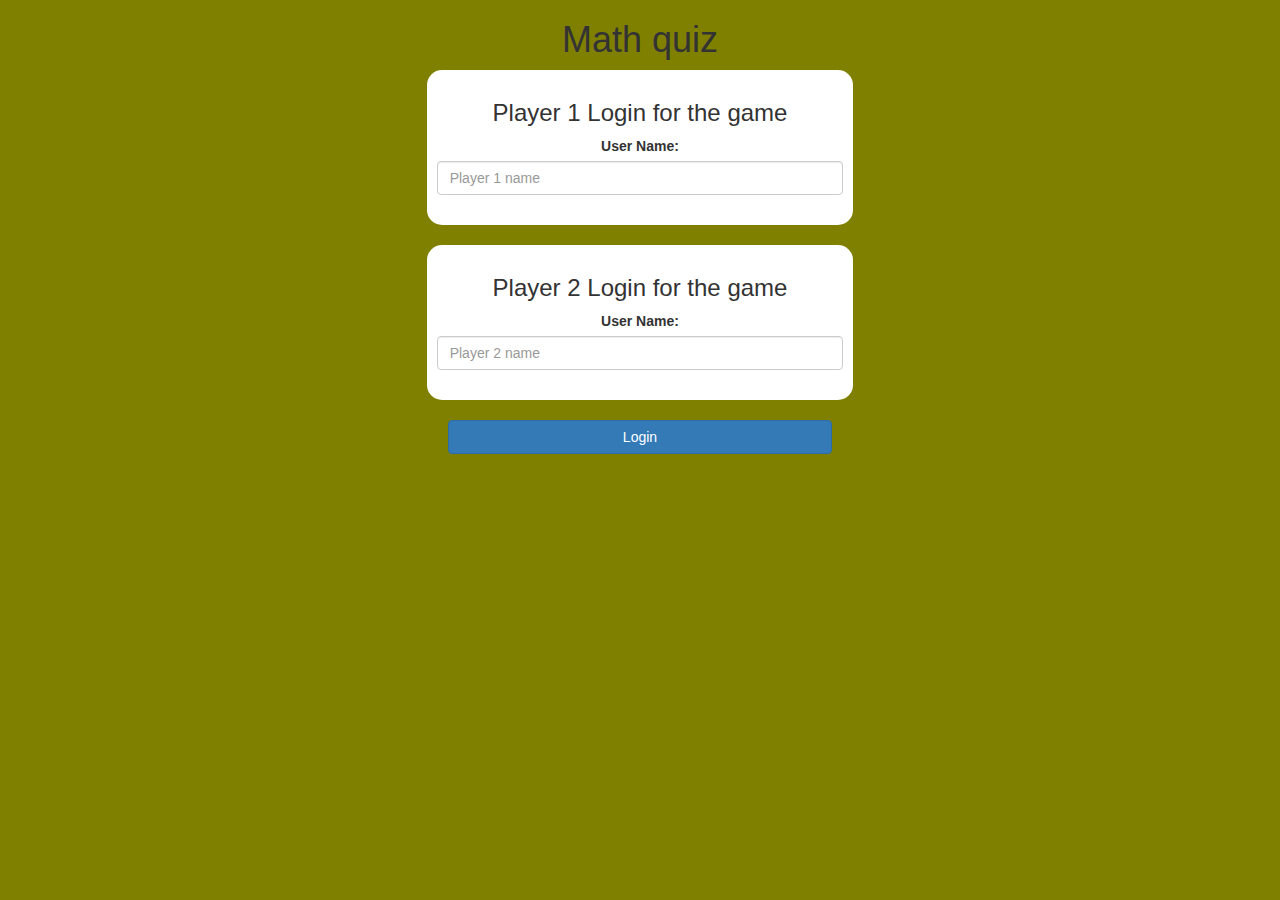
<file: Math Quiz/index.html>
<!DOCTYPE html>
<html>
<head>
	<title>Guess The Word</title>

<meta name="viewport" content="width=device-width, initial-scale=1">
<link rel="stylesheet" href="https://maxcdn.bootstrapcdn.com/bootstrap/3.4.0/css/bootstrap.min.css">
<script src="https://ajax.googleapis.com/ajax/libs/jquery/3.4.1/jquery.min.js"></script>
<script src="https://maxcdn.bootstrapcdn.com/bootstrap/3.4.0/js/bootstrap.min.js"></script>

<link rel="stylesheet" type="text/css" href="game.css">

<script src="game_login.js"></script>
</head>
<body>
<center>
	<h1>Math quiz</h1>
	<div  class="col-lg-4 col-sm-8 col-xs-11 login_div1 " >
		<h3>
			Player 1 Login for the game
		</h3>
		<label>User Name:</label>
		<input type="text" id="player1_name_input" class="form-control" placeholder="Player 1 name">
		<br>
	</div>
	<br>
	<div  class="col-lg-4 col-sm-8 col-xs-11 login_div2">
		<h3>
			Player 2 Login for the game
		</h3>
		<label>User Name:</label>
		<input type="text" id="player2_name_input" class="form-control" placeholder="Player 2 name">
		<br>
	</div>
	<br>
	<button style="width: 30%;" class="btn btn-primary" onclick="addUser()">
		Login
	</button>
</center>
</body>
</html>
</file>
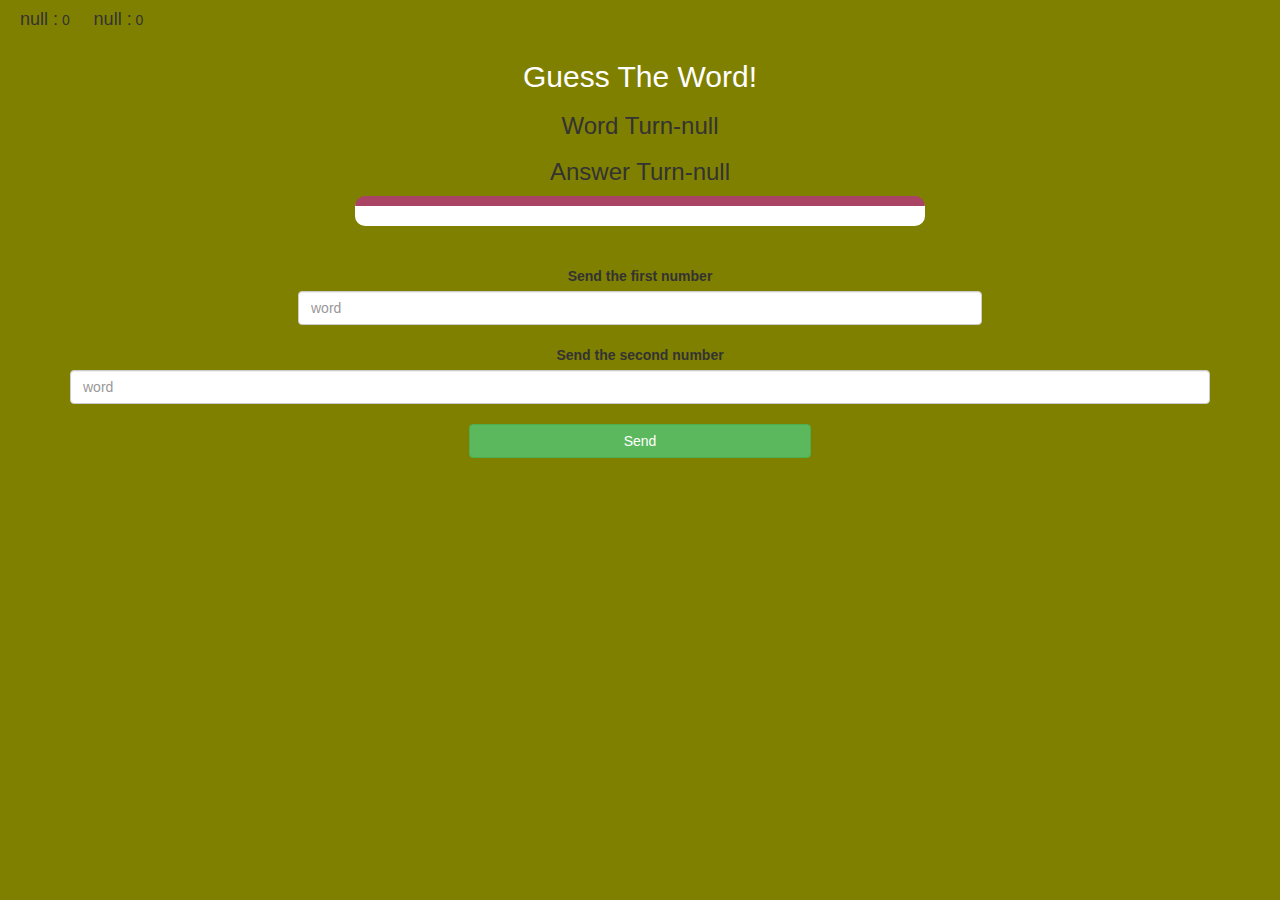
<file: Math Quiz/game_page.html>
<!DOCTYPE html>
<html>
<head>
	<title>Guess The Word</title>

<meta name="viewport" content="width=device-width, initial-scale=1">
<link rel="stylesheet" href="https://maxcdn.bootstrapcdn.com/bootstrap/3.4.0/css/bootstrap.min.css">
<script src="https://ajax.googleapis.com/ajax/libs/jquery/3.4.1/jquery.min.js"></script>
<script src="https://maxcdn.bootstrapcdn.com/bootstrap/3.4.0/js/bootstrap.min.js"></script>

<link rel="stylesheet" type="text/css" href="game.css">
</head>
<body>
<h4 id="player1_name"></h4> <span id="player1_score"></span>
<h4 id="player2_name"></h4> <span id="player2_score"></span>
<div class="container">
	<center>
		<h2 style="color: white;">Guess The Word!</h2>
		<h3 id="player_question"></h3>
		<h3 id="player_answer"></h3>
		<div id="output" class="col-lg-6">
				
		</div>

		<br>
		<br>

		<label> Send the first number </label>
		<br>
		<input type="text" id="word" class="form-control" placeholder="word">
		<br>
		<label> Send the second number </label>
		<br>
		<input type="text" id="word1" class="form-control" placeholder="word">
		<br>
		<button class="btn btn-success" style="width:30%;" onclick="send()">
			Send
		</button>
	</center>
</div>

<script src="game_page.js"></script>
</body>
</html>
</file>
<file: Math Quiz/game.css>
body
{
	background:olive;
}

	.login_div1 , .login_div2
	{
		background: white;
		padding: 10px;
		float: none;
		border-radius: 15px;
	}


#player1_name , #player2_name
{
	display: inline-block;
	margin-left: 20px;
}
#word
{
	width: 60%;
}
#word_display
{
	letter-spacing: 5px;
}
#output
{
background: white;
border-radius: 10px;
border-top: 10px solid #AA4465;
padding: 10px;
float: none;
text-align: left;
}
</file>
